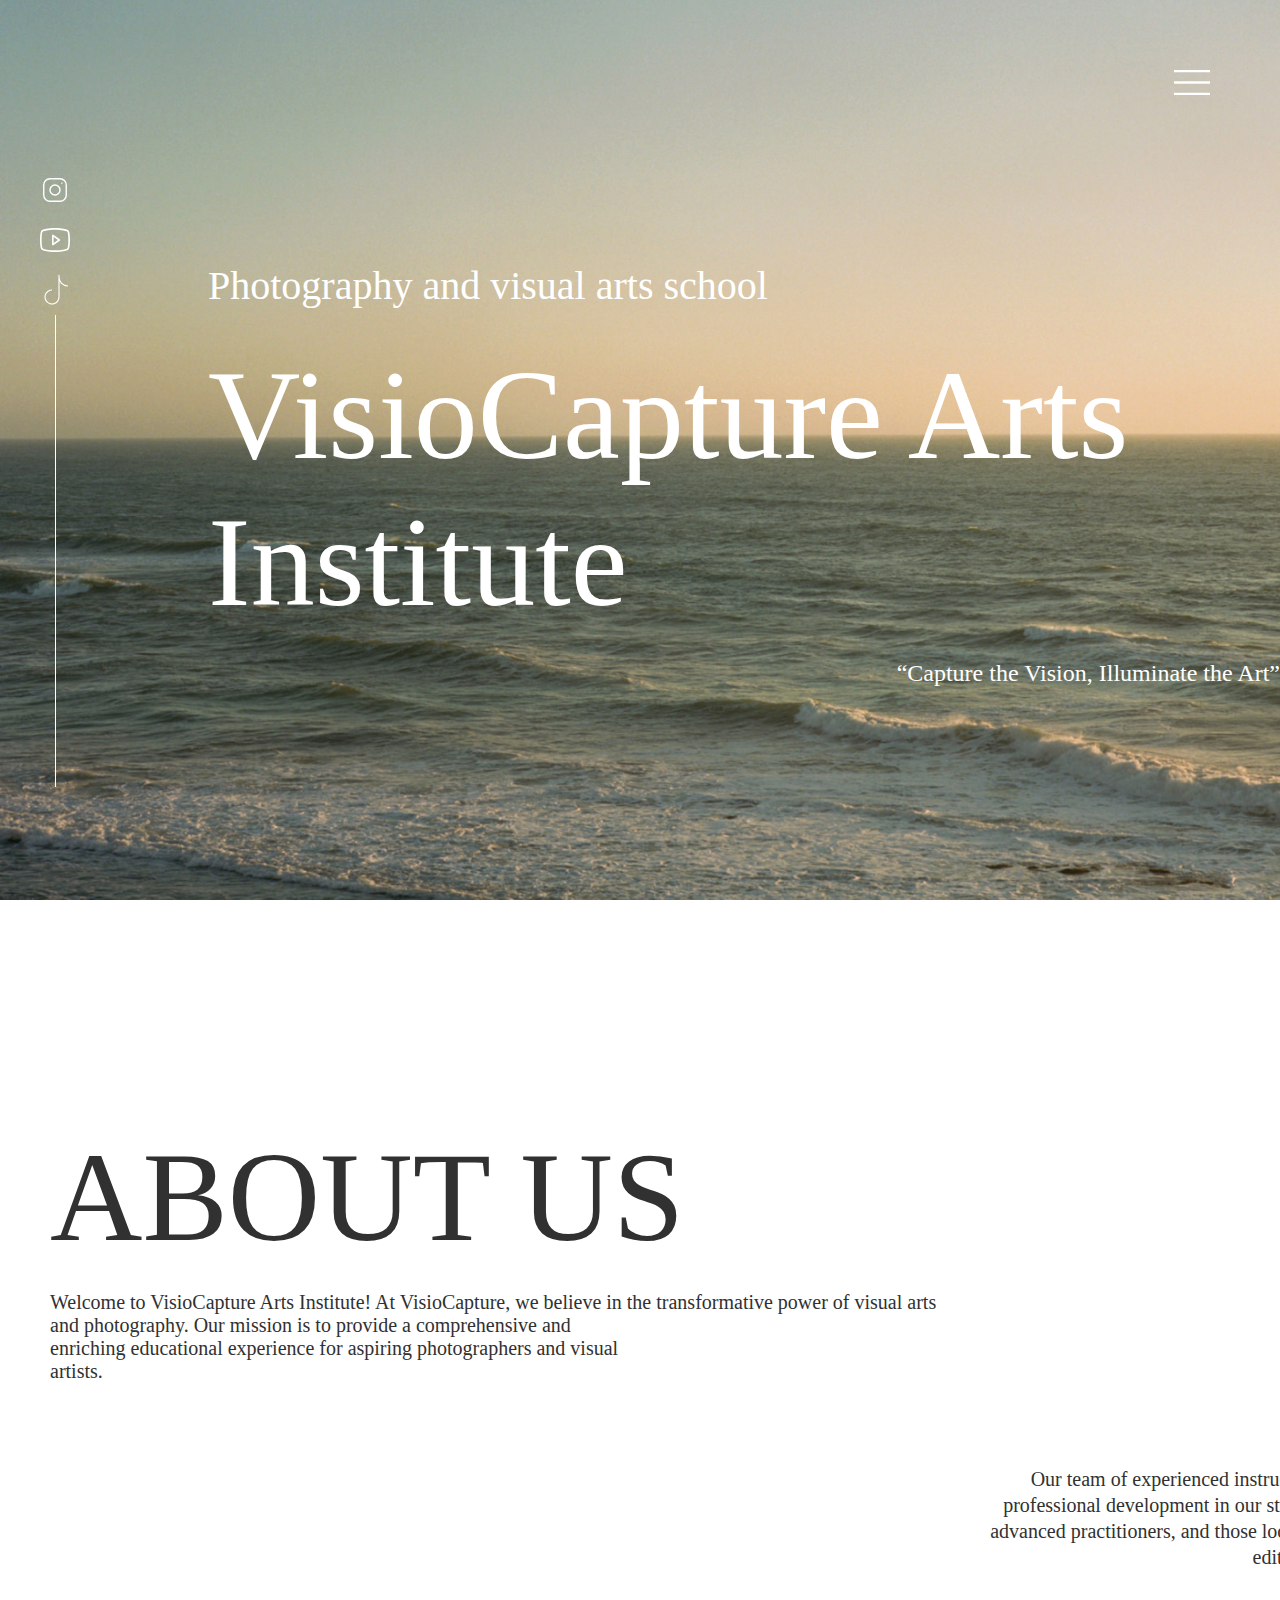
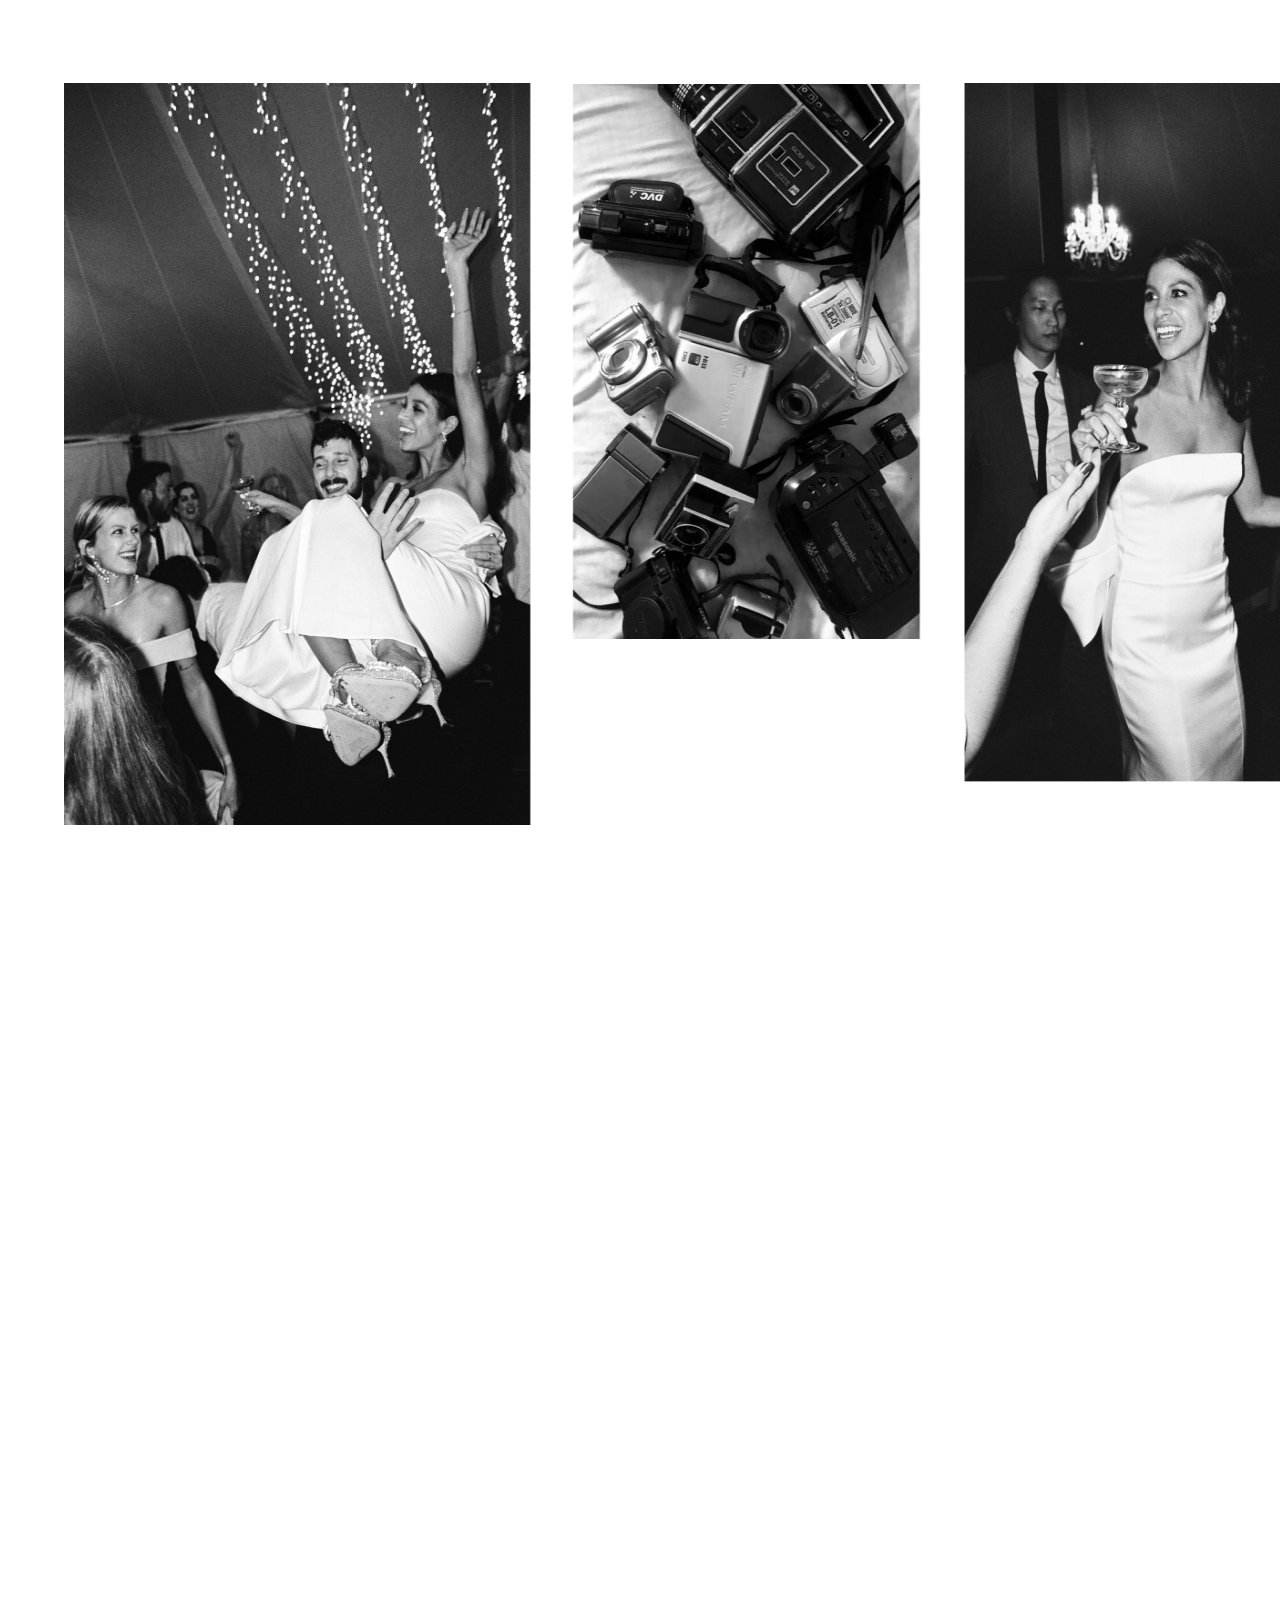
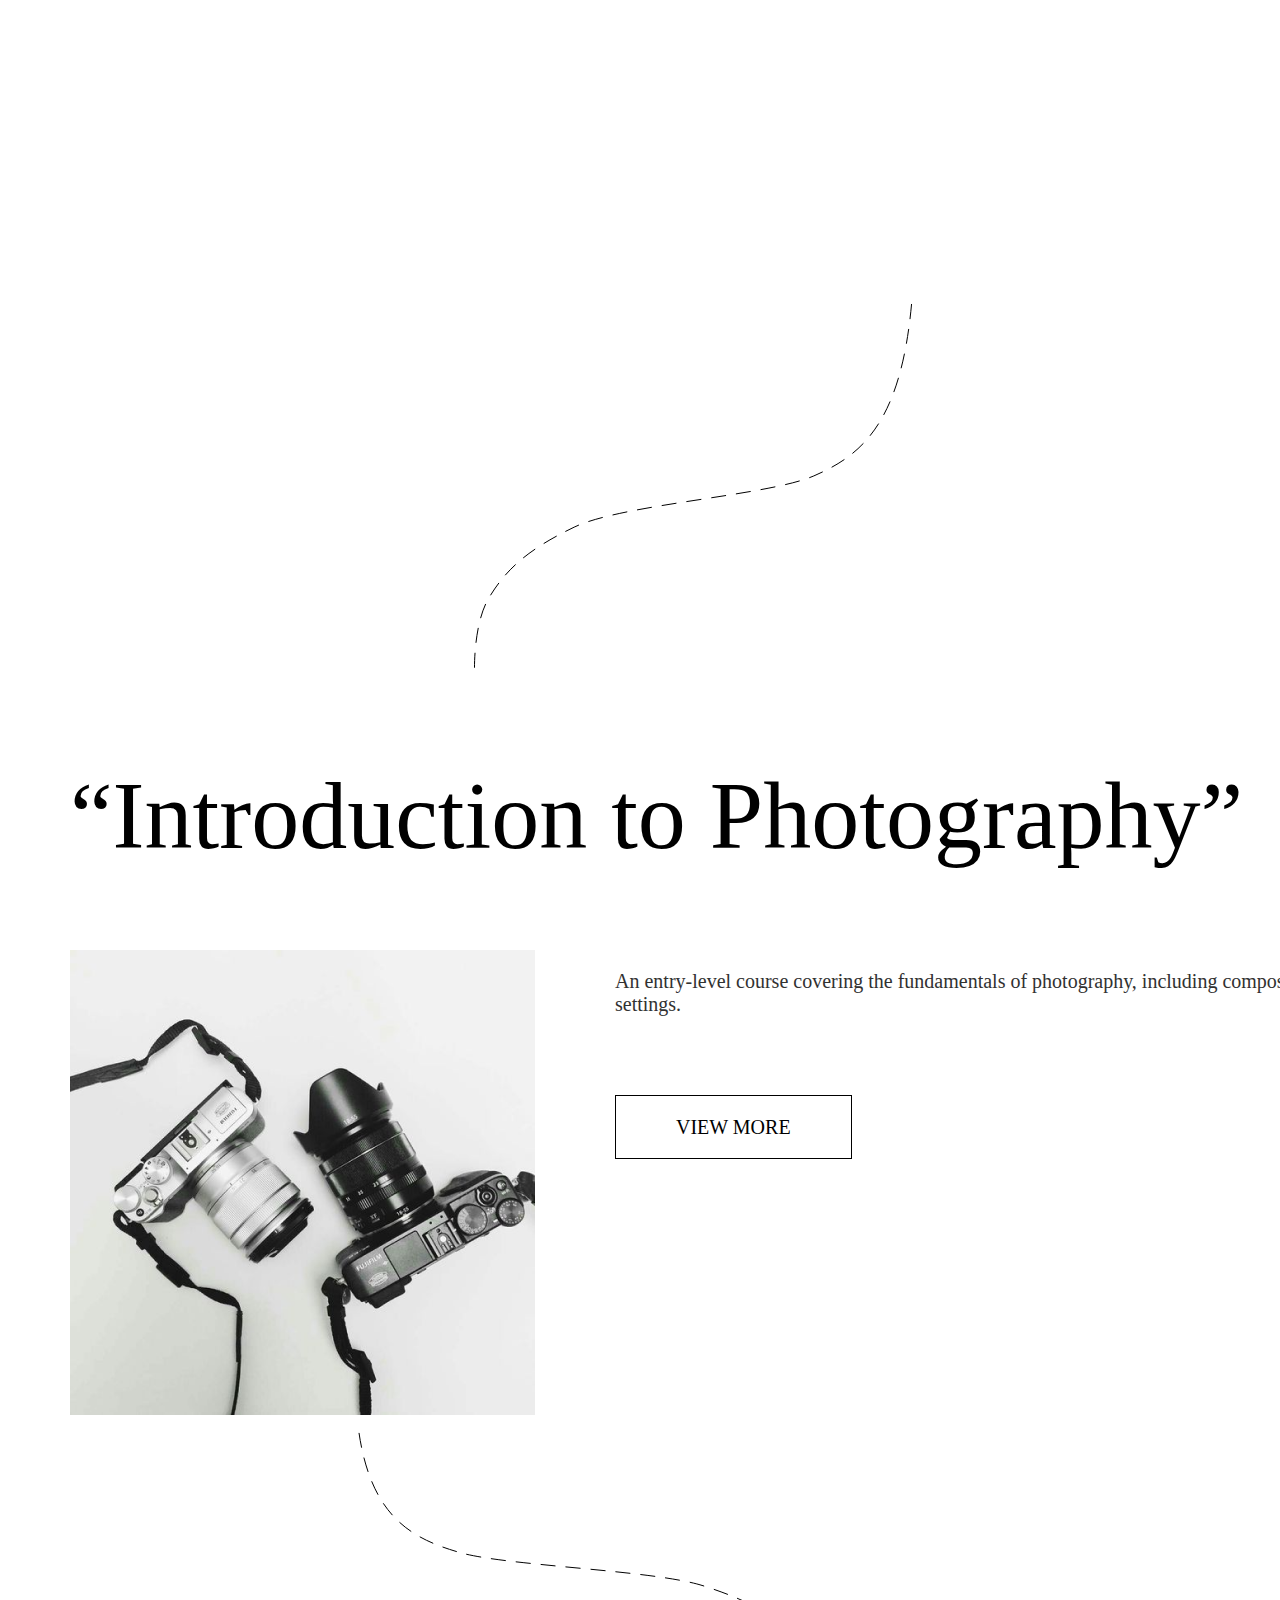
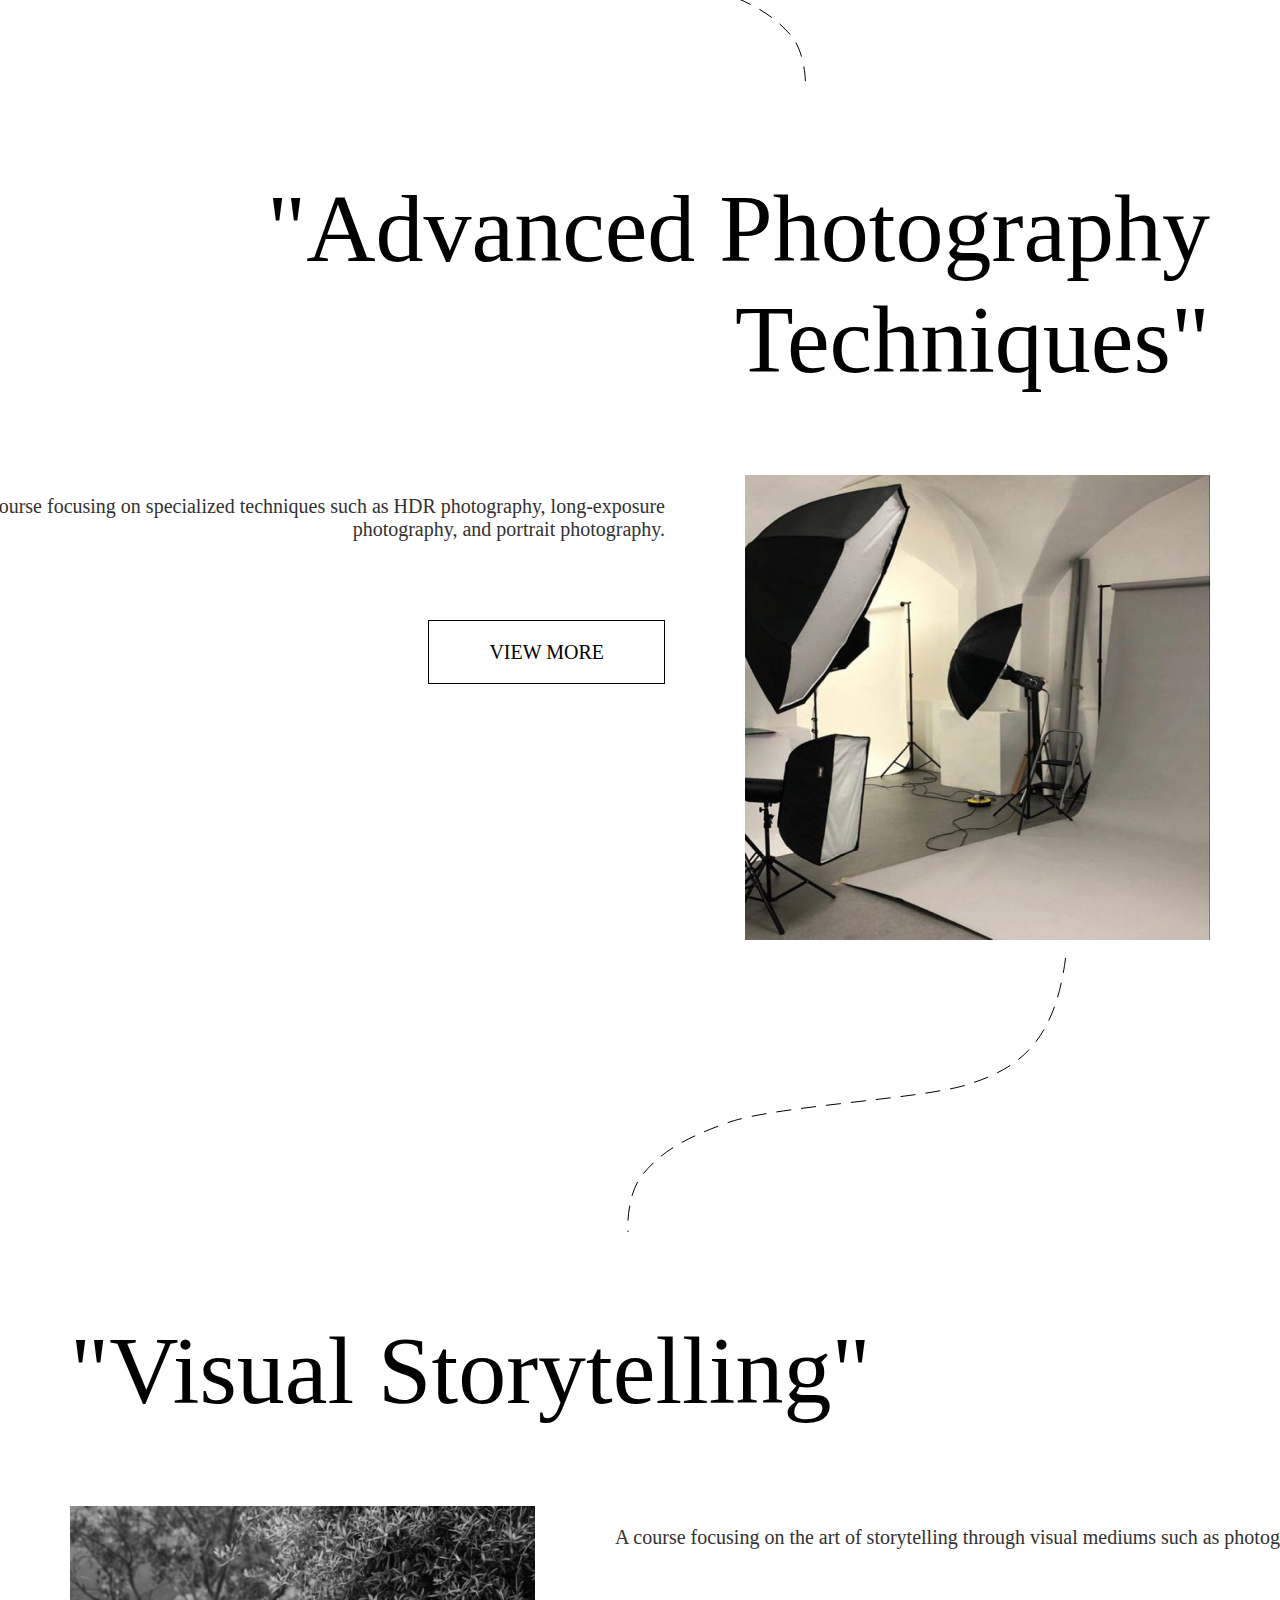
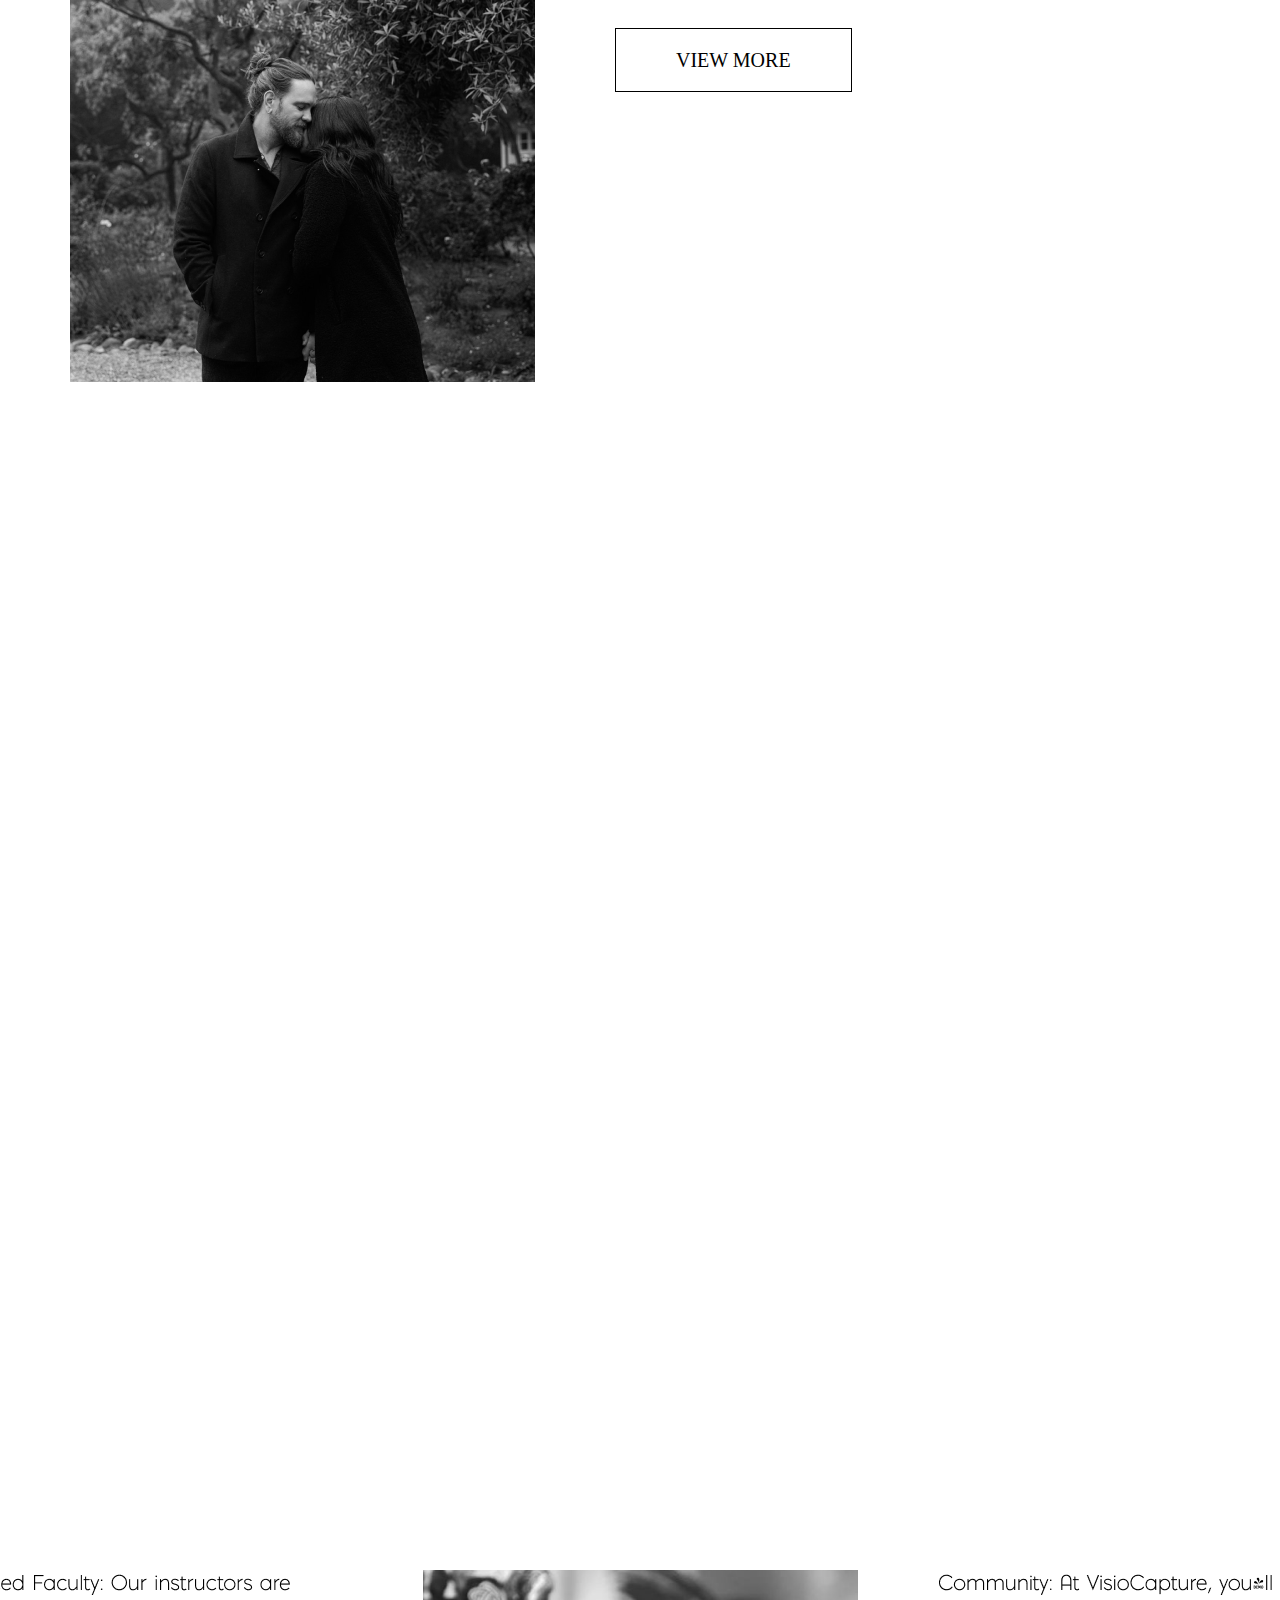
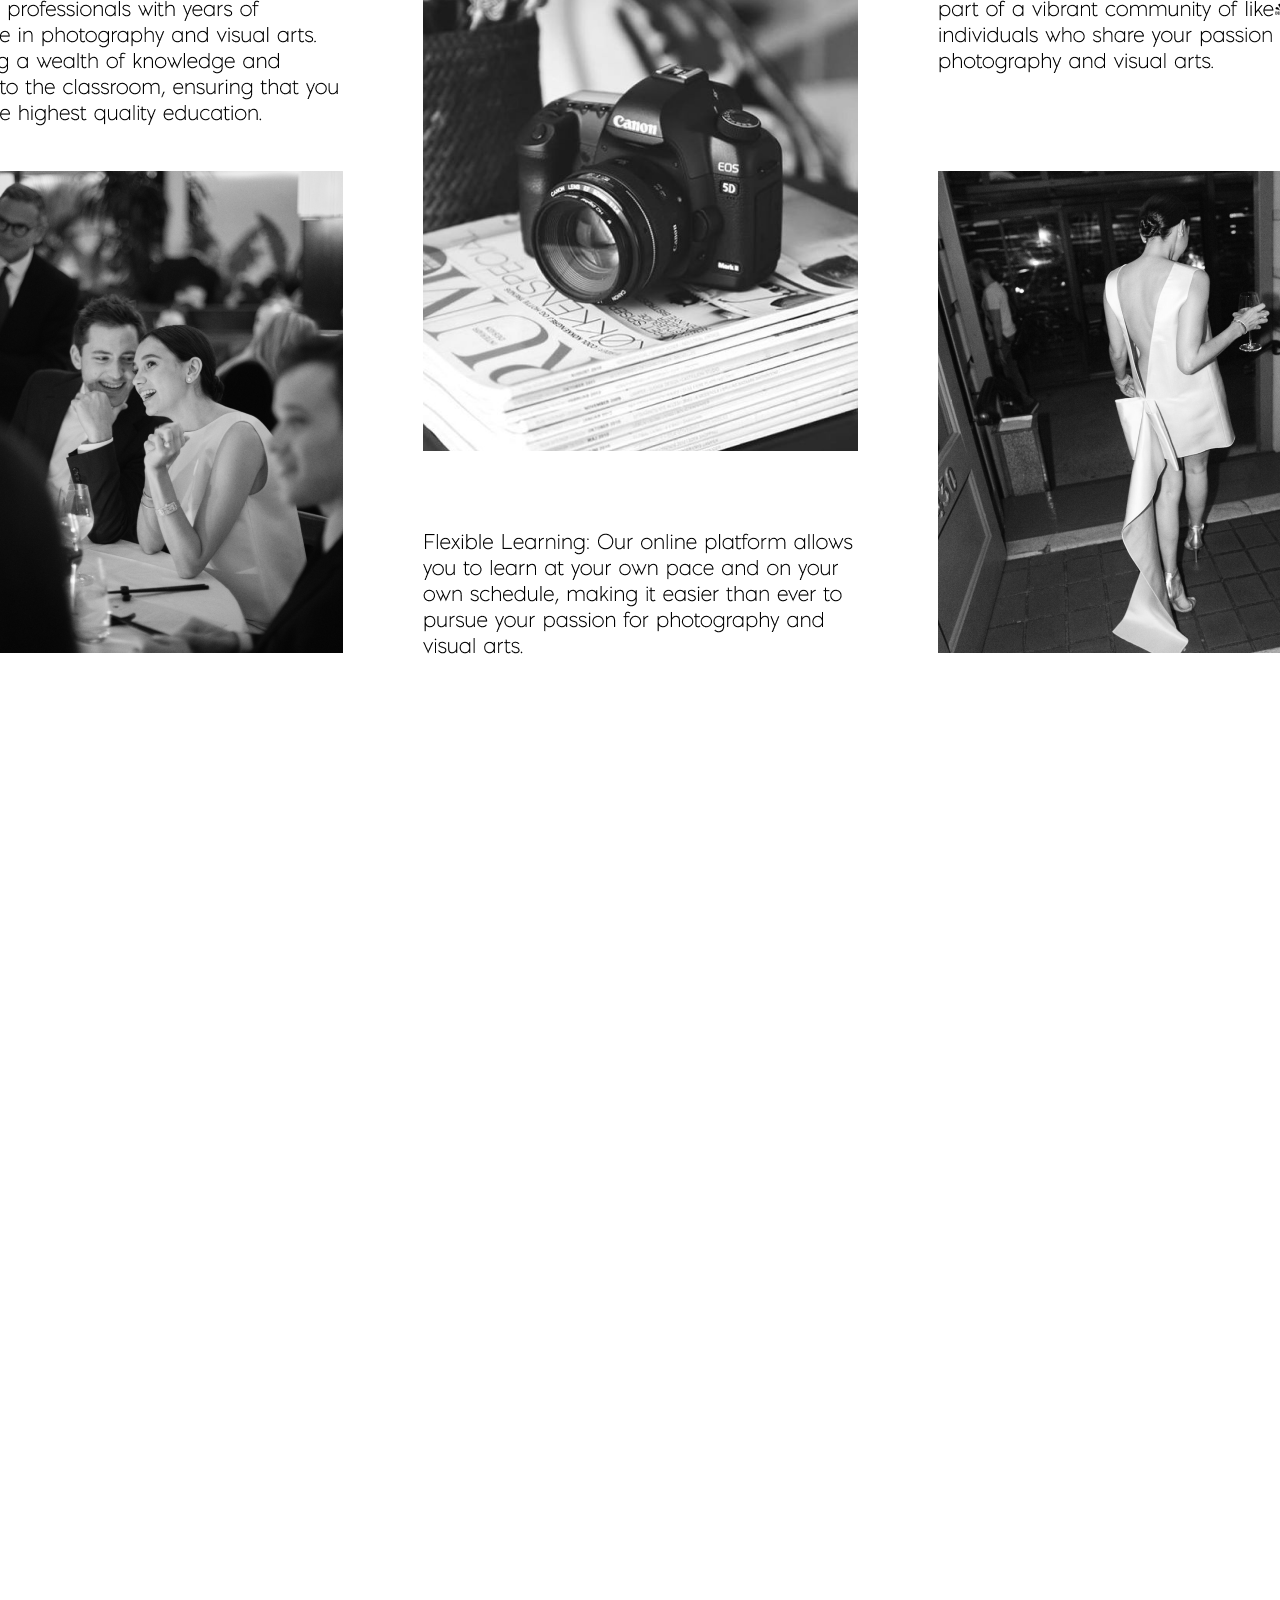
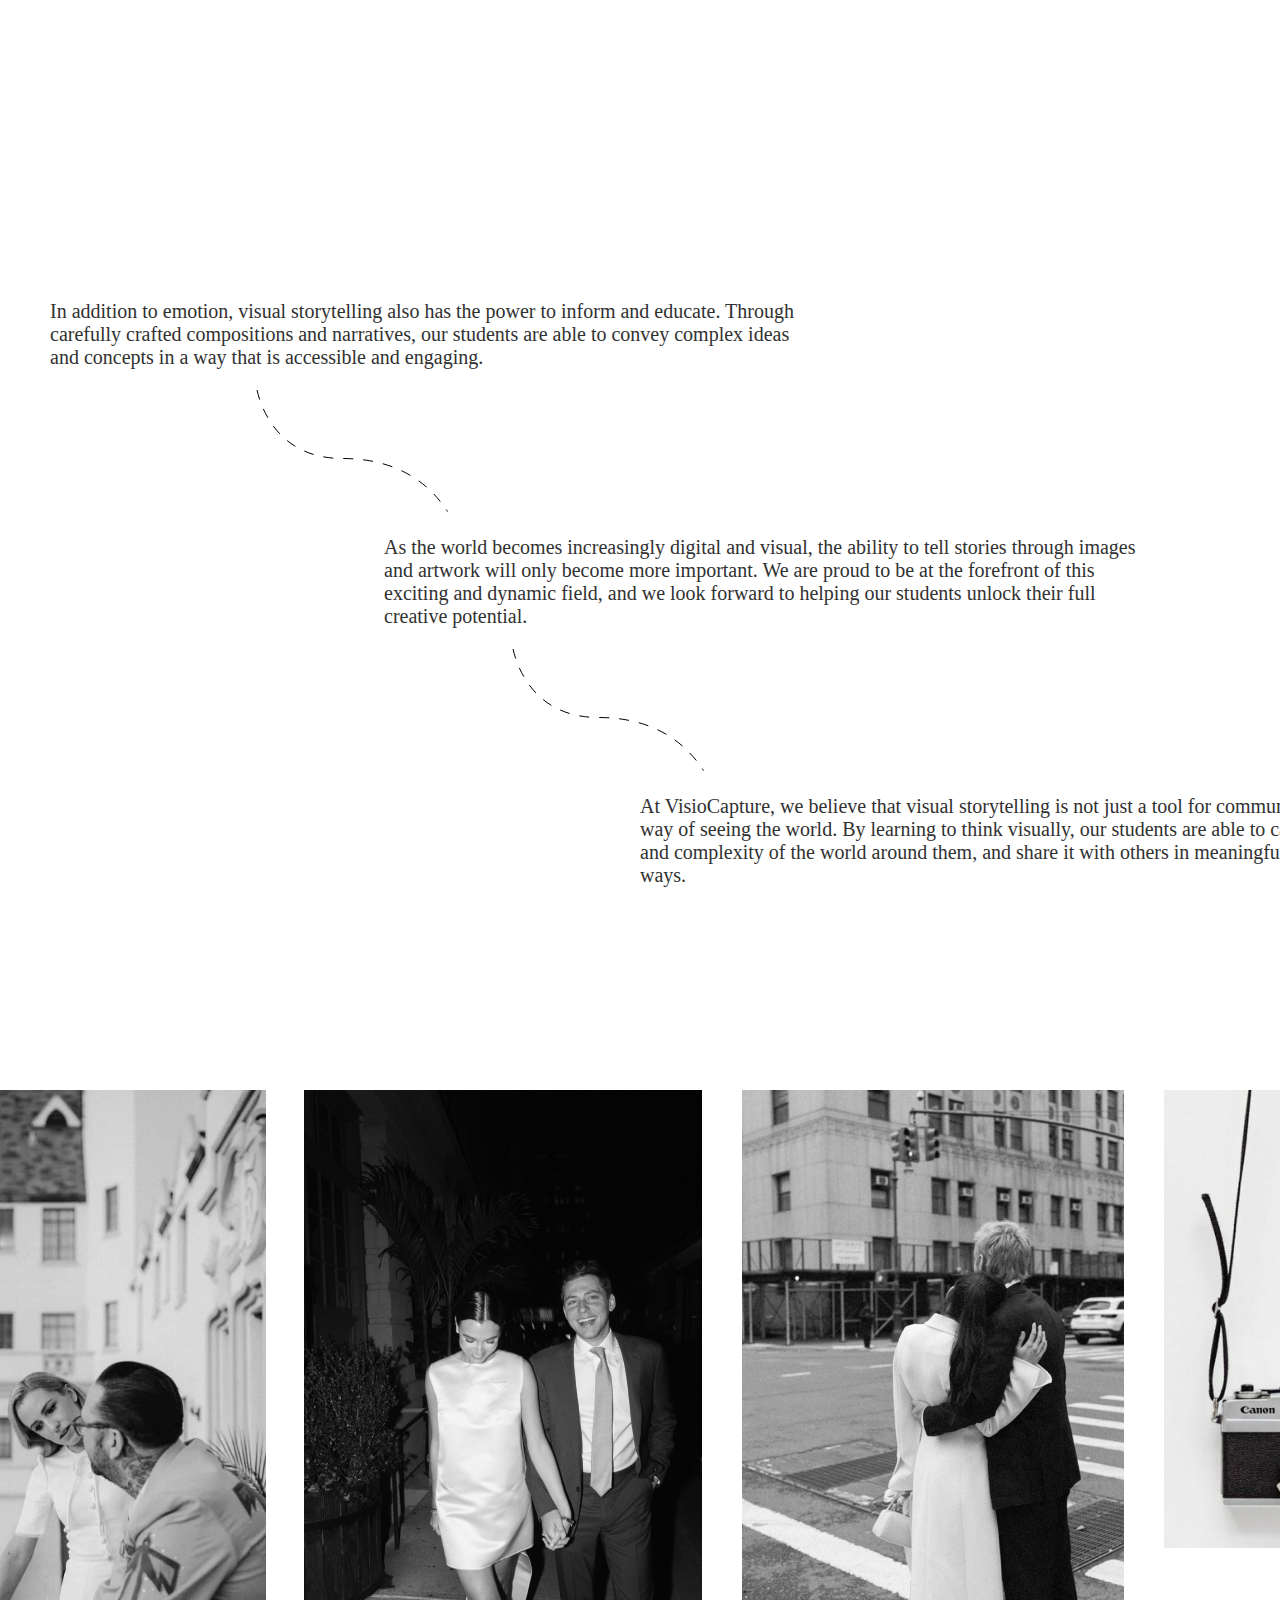
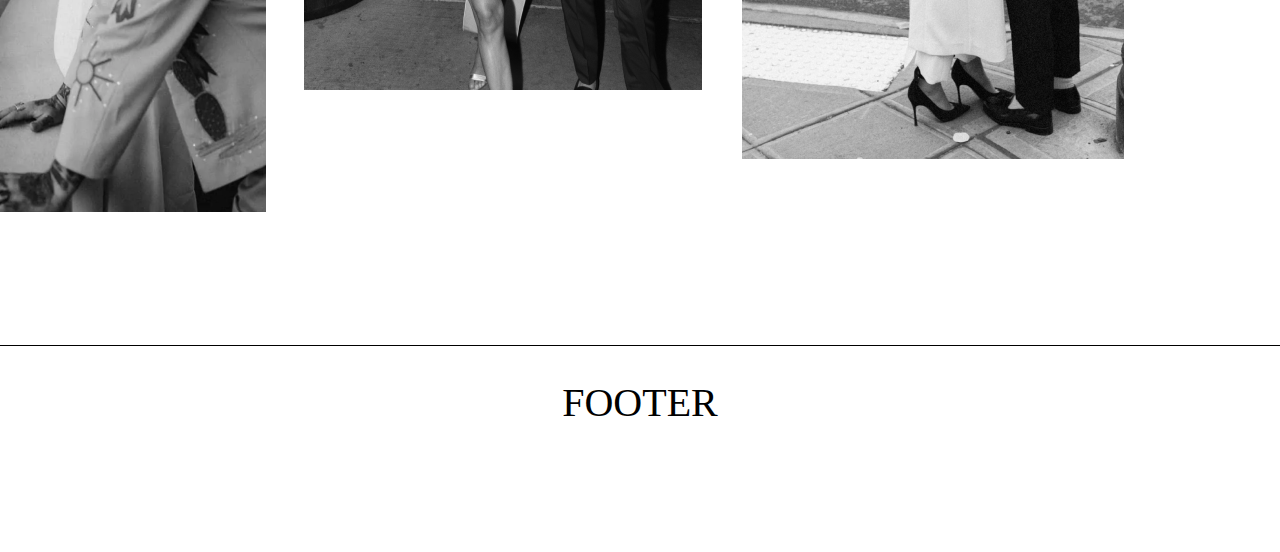
<file: templates/index.html>
<!DOCTYPE html>
<html lang="en">
<head>
    <meta charset="UTF-8">
    <meta name="viewport" content="width=device-width, initial-scale=1.0">
    <title>Photo&Visual</title>
    <link rel="icon" type="image/x-icon" href="/static/img/screen1/favicon.ico">
    <link rel="stylesheet" href="/static/style.css">
</head>
<body>
<main>
    <div class="bd">
        <header>
            <img src="/static//img/screen1/menu.svg" alt="">
        </header>
        <section class="main">
            <div class="socialmedia">
                <img class="icons" src="/static//img/screen1/instagram.svg" alt="">
                <img class="icons" src="/static//img/screen1/youtube.svg" alt="">
                <img class="icons" src="/static//img/screen1/tiktok.svg" alt="">
                <img class="line" src="/static//img/screen1/line.svg" alt="">
            </div>
            <div class="maintext">
                <h2>Photography and visual arts school</h2>
                <h1>VisioCapture Arts Institute</h1>
                <p>“Capture the Vision, Illuminate the Art”</p>
            </div>
        </section>
    </div>
        <section class="aboutus">
            <div class="text2">
                <h1>
                    ABOUT US
                </h1>
                <p>
                    Welcome to VisioCapture Arts Institute!
                    At VisioCapture, we believe in the transformative power of visual arts 
                    <br>and photography. Our mission is to provide a comprehensive and  <br>enriching educational experience for aspiring photographers and visual <br> artists.
                </p>
                <p class="p2">
                    Our team of experienced instructors is dedicated to fostering creativity, technical proficiency, and professional development in our students. We offer a range of courses designed to cater to beginners, advanced practitioners, and those looking to hone their skills in specialized areas such as digital image editing, visual storytelling, and professional practices in photography.
                </p>
            </div>
        </section>
        <div>
            <img class="img" src="/static//img/screen1/Group 4 (2).png" alt="">
        </div>
        <section class="urcourses">
            <h1>
                YOUR COURSES
            </h1>
            <p>
                As an online institute, we provide flexible learning opportunities for students from all walks of life. Whether you're a hobbyist looking to explore photography or an established professional seeking to expand your skill set, we have a course that's tailored to your needs.
    Our philosophy is rooted in the belief that art has the power to change lives and communities. We encourage our students to explore their creative potential, express their unique perspectives, and contribute to the rich tapestry of visual culture.
            </p>
        </section>
</main>
    <img class="Vector1" src="/static/img/screen1/Vector 1.svg" alt="">
    <article class="course">
        <h2>
            “Introduction to Photography”
        </h2>
        <div class="card">
            <img src="/static/img/screen1/image 37.png" alt="">
            <div class="innercard">
                <p>An entry-level course covering the fundamentals of photography, including composition, lighting, and camera settings.</p>
                <a href="">VIEW MORE</a>
            </div>
        </div>
    </article>
    <article class="vector2">
        <img src="/static//img/screen1/Vector 2.svg" alt="">
    </article>
    

    <article class="course2">
        <h2>
            "Advanced Photography Techniques"
        </h2>
        <div class="card2">
            <div class="innercard2">
                <p>An advanced course focusing on specialized techniques such as HDR photography, long-exposure photography, and portrait photography.</p>
                <a href="">VIEW MORE</a>
            </div>
            <img src="/static//img/screen1/image 39.png" alt="">
        </div>
    </article>

    <article class="vector3">
        <img src="/static//img/screen1/Vector 3.svg" alt="">
    </article>


    <article class="course">
        <h2>
            "Visual Storytelling"
        </h2>
        
        <div class="card">
            <img src="/static//img/screen1/image 22.png" alt="">
            <div class="innercard">
                <p>A course focusing on the art of storytelling through visual mediums such as photography and videography.</p>
                <a href="">VIEW MORE</a>
            </div>
           
        </div>
    </article>
<article class="whytochooseus">
    <h1>
        WHY TO CHOOSE US?
    </h1>
</article>
<article class="cards">
    <img class="cards2" src="/static/img/screen1/Group 5.png" alt=""><img src="/static/img/screen1/Group 6 (1).png" alt=""><img class="cards2" src="/static/img/screen1/Group 7 (1).png" alt="">
</article>

<article class="insights">
    <h1>
        INSIGHTS
    </h1>
</article>
<article class="ins-text">
    <p class="p1">In addition to emotion, visual storytelling also has the power to inform and educate. Through carefully crafted compositions and narratives, our students are able to convey complex ideas and concepts in a way that is accessible and engaging.</p>
    <img class="im2" src="/static/img/screen1/Vector 4.svg" alt="">
    <p class="p3">As the world becomes increasingly digital and visual, the ability to tell stories through images and artwork will only become more important. We are proud to be at the forefront of this exciting and dynamic field, and we look forward to helping our students unlock their full creative potential.</p>
    <img class="im3" src="/static/img/screen1/Vector 4.svg" alt="">
    <p class="par">At VisioCapture, we believe that visual storytelling is not just a tool for communication, but a way of seeing the world. By learning to think visually, our students are able to capture the beauty and complexity of the world around them, and share it with others in meaningful and impactful ways.</p>
</article>
<article class="cards">
    <img src="/static/img/screen1/Group 8 (1).png" alt="">
</article>

<footer>
    <div class="line2"></div>
    <h2>
        FOOTER
    </h2>
</footer>
</body>
</html>
</file>
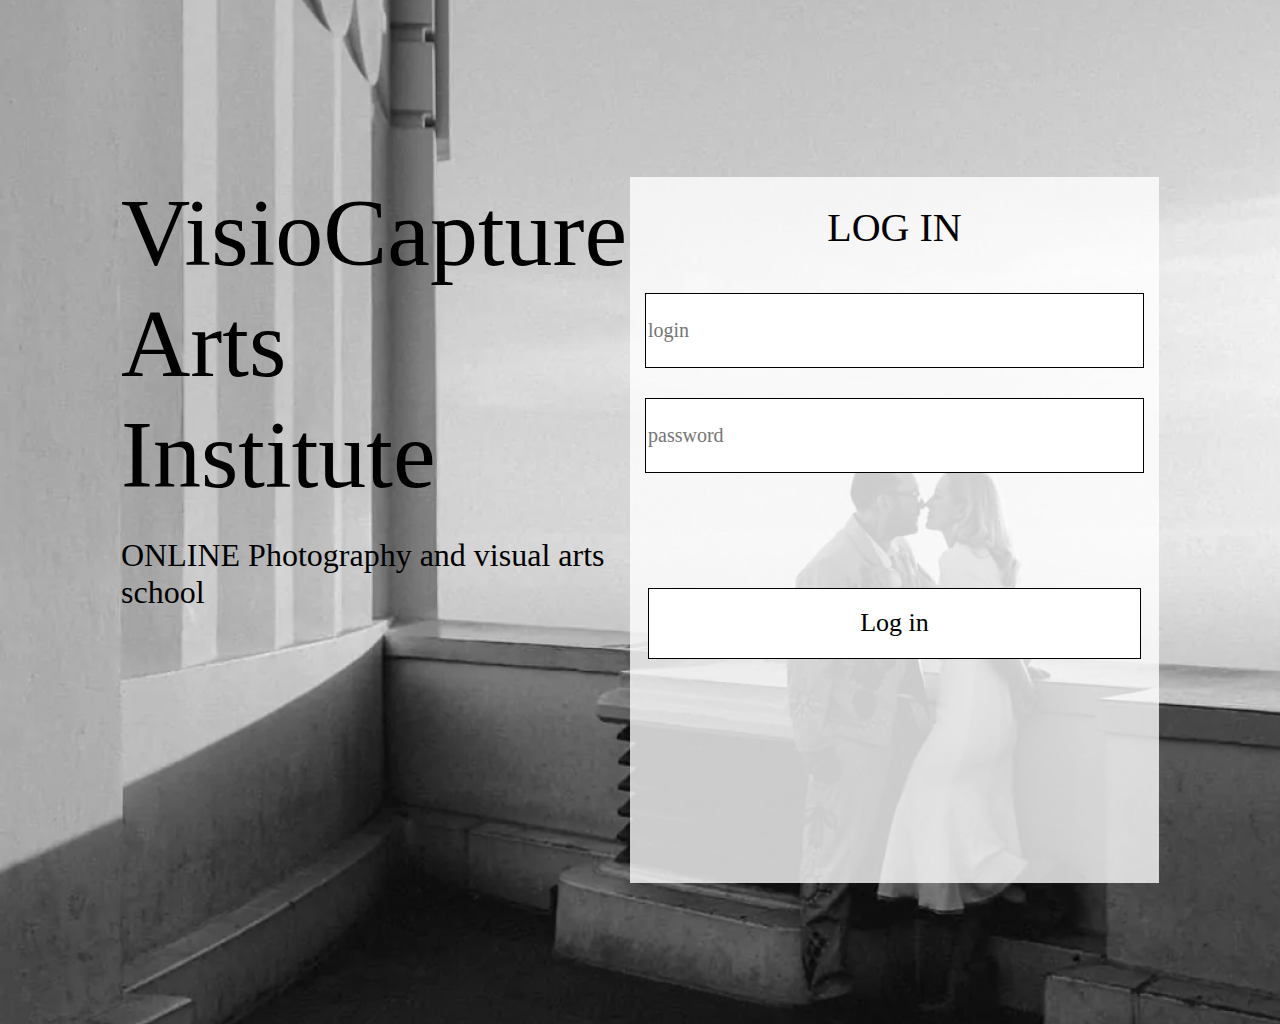
<file: templates/login.html>
<!DOCTYPE html>
<html lang="en">
<head>
    <meta charset="UTF-8">
    <meta name="viewport" content="width=device-width, initial-scale=1.0">
    <title>login</title>
    <link rel="stylesheet" href="/static/login.css">
</head>
<body>
    <section>
        <div class="text">
            <h1>VisioCapture Arts <br> Institute</h1>
            <h2>ONLINE Photography and visual arts school</h2>
        </div>
        <div class="form">
            <form action="/login" method="post">
                <h1>LOG IN</h1>
                <input type="text" required name="login" placeholder="login">
                <input type="password" required name="password" placeholder="password">
                <button type="submit">Log in</button>
            </form>
        </div>
    </section>
    <div class="pustoi">

    </div>
</body>
</html>
</file>
<file: static/style.css>
body{
    margin: 0;
    padding: 0;
}
.bd{
    background-image: url(/static//img/screen1/image\ 19.png);
    background-size: cover;
    background-repeat: no-repeat;
    height: 1024px;
    background-attachment: fixed;
}
p{
    font-family: "FONTSPRING DEMO";
    font-size: 20px;
    font-weight: lighter;
    color: #313131;
}
@font-face {
    font-family: "NewYork";
    src: url("/fonts/NewYork\ PERSONAL\ USE.otf");
    font-family: "FONTSPRING DEMO";
    src: url(/fonts/Fontspring-DEMO-pontiac_light.otf);
    }
header{
    display: flex;
    justify-content: flex-end;
}
header img{
    padding: 70px;
}
.text2 p{
    font-family: 'FONTSPRING DEMO - Pontiac Light';
}
.socialmedia{
    animation: move 1.5s 1;
    display: flex;
    flex-direction: column;
    align-items: center;
    padding-left: 30px;
}
.icons{
    height: 30px;
    width: 30px;
    padding: 10px;
}
.line{
    height: 472px;
    width: 1px;
}
.maintext{
    padding-top: 5%;
    display: flex;
    flex-direction: column;
    padding-left: 10%;
    color: white;
}
.main{
    display: flex;
}
h1{
    font-family: "NewYork";
    font-size: 128px;
    font-weight: lighter;
    margin: 0;
}
.maintext p{
    display: flex;
    justify-content: flex-end;
    font-family: 'FONTSPRING DEMO - Pontiac Light';
    font-size: 24px;
    color: white;
}
h2{
    font-family: 'FONTSPRING DEMO - Pontiac Light';
    font-size: 40px;
    font-weight: lighter;
}
.aboutus{
    margin-top: 100px;
    padding-left: 50px;
    display: flex;
    width: 1678px;
    font-family: 'FONTSPRING DEMO - Pontiac Light';
}
.aboutus h1{
    color: #313131;
}
.p2{
    position: absolute;
    width: 830px;
    height: 130px;
    left: 980px;
    top: 1446px;
    font-family: 'FONTSPRING DEMO - Pontiac Light';
    font-style: normal;
    font-weight: 400;
    font-size: 20px;
    line-height: 26px;
    text-align: right;
}
.img{
    position: absolute;
    width: 1750px;
    height: 742px;
    left: 64px;
    top: 1683px;
}
.urcourses{
    background-image: url(/static//img/screen1/image\ 29\ \(1\).png);
    background-size: cover;
    align-items: center;
    position: absolute;
    width: 100%;
    height: 900px;
    left: 0px;
    top: 2645px;
    color: white;
    display: flex;
    flex-direction: column;
    justify-content: center;
    background-attachment: fixed;
}
.urcourses p{
    width: 852px;
    color: white;
    font-family: 'FONTSPRING DEMO - Pontiac Light';
}
.Vector1{
    margin-left: 473.54px;
    margin-top: 2100px;
}
.course h2{
    font-family: "NewYork";
    font-size: 96px;
    font-weight: lighter;
}
.course{
    padding-left: 70px;
}
.card{
    display: flex;
}
.innercard{
    padding-left: 80px;
}
.innercard p{
    width: 881px;
    margin-bottom: 100px;
    font-family: 'FONTSPRING DEMO - Pontiac Light';
}
.innercard a{
    padding-left: 60px;
    padding-right: 60px;
    padding-top: 20px;
    padding-bottom: 20px;
    border: 1px solid #000000;
    font-family: 'FONTSPRING DEMO - Pontiac Light';
    font-size: 20px;
    text-align: center;
    justify-content: center;
    text-decoration: none;
    color: black;
}
.vector2{
    margin-top: 17px;
    margin-left: 28%;
}

.course2{
    padding-right: 70px;
    text-align: end;
}
.card2{
    display: flex;
    justify-content: end;
}
.innercard2{
    padding-right: 80px;
    font-family: 'FONTSPRING DEMO - Pontiac Light';
}
.innercard2 p{
    width: 881px;
    margin-bottom: 100px;
    font-family: 'FONTSPRING DEMO - Pontiac Light';
}
.innercard2 a{
    padding-left: 60px;
    padding-right: 60px;
    padding-top: 20px;
    padding-bottom: 20px;
    border: 1px solid #000000;
    font-family: 'FONTSPRING DEMO - Pontiac Light';
    font-size: 20px;
    text-align: center;
    justify-content: center;
    text-decoration: none;
    color: black;
}
.course2 h2{
    font-family: "NewYork";
    font-size: 96px;
    font-weight: lighter;
}
.vector3{
    margin-top: 17px;
    margin-left: 49%;
}
.whytochooseus{
    margin-top: 160px;
    display: flex;
    align-items: center;
    justify-content: center;
    color: white;
    background-image: url(/static//img/screen1/image\ 42.png);
    width: 100%;
    height: 878px;
    background-repeat: no-repeat;
    background-size: cover;
    background-attachment: fixed;
}
.cards{
    margin-top: 110px;
    display: flex;
    justify-content: center;
}
.cards img{
    margin: 40px;
}
.cards2{
    height: 683px;
}
.insights{
    margin-top: 160px;
    display: flex;
    align-items: center;
    justify-content: center;
    color: white;
    background-image: url(/static//img/screen1/image\ 43.png);
    width: 100%;
    height: 878px;
    background-repeat: no-repeat;
    background-size: cover;
    background-attachment: fixed;
}
.ins-text{
    margin-top: 100px;
    height: 540px;
    padding-bottom: 100px;
}
.ins-text p{
    font-family: 'FONTSPRING DEMO - Pontiac Light';
}
.p1{
    width: 765px;
    margin-left: 50px;
}
.im2{
    margin-left: 20%;
}
.p3{
    width: 765px;
    margin-left: 30%;
}
.im3{
    margin-left: 40%;
}
.par{
    margin-left: 50%;
    width: 780px;
}
footer{
    display: flex;
    justify-content: center;
    align-items: center;
    height: 300px;
    flex-direction: column;
}
.line2{
    width: 100%;
    height: 1px;
    background-color: #000000;
}
</file>
<file: static/login.css>
body{
    margin: 0;
    padding: 0;
    background-image: url(/static//img/screen1/image\ 30.png);
    background-size: cover;
    background-repeat: no-repeat;
    height: 1024px;
}
@font-face {
    font-family: "NewYork";
    src: url("/fonts/NewYork\ PERSONAL\ USE.otf");
    font-family: "FONTSPRING DEMO";
    src: url(/fonts/Fontspring-DEMO-pontiac_light.otf);
    }
section{
    display: flex;
    justify-content: space-between;
    padding-left: 121px;
    padding-right: 121px;
    padding-top: 177px;
}
.text h1{
    font-family: "NewYork";
    font-size: 96px;
    font-weight: lighter;
    margin: 0;
}
.text h2{
    font-family: 'FONTSPRING DEMO - Pontiac Light';
    font-size: 32px;
    font-weight: lighter;
}
.form{
    background-image: url(/static//img/screen1/Rectangle\ 20.png);
    height: 706px;
    width: 643px;
}
.form form{
    display: flex;
    flex-direction: column;
    align-items: center;
}
.form h1{
    font-size: 40px;
    font-family: 'FONTSPRING DEMO - Pontiac Light';
    font-weight: lighter;
}
input{
    width: 493px;
    height: 71px;
    border: 1px black solid;
    font-family: 'FONTSPRING DEMO - Pontiac Light';
    font-size: 20px;
    margin: 15px;
}
button{
    width: 493px;
    height: 71px;
    border: 1px black solid;
    background-color: white;
    font-family: 'FONTSPRING DEMO - Pontiac Light';
    font-size: 26px;
    margin-top: 100px;
}
</file>
